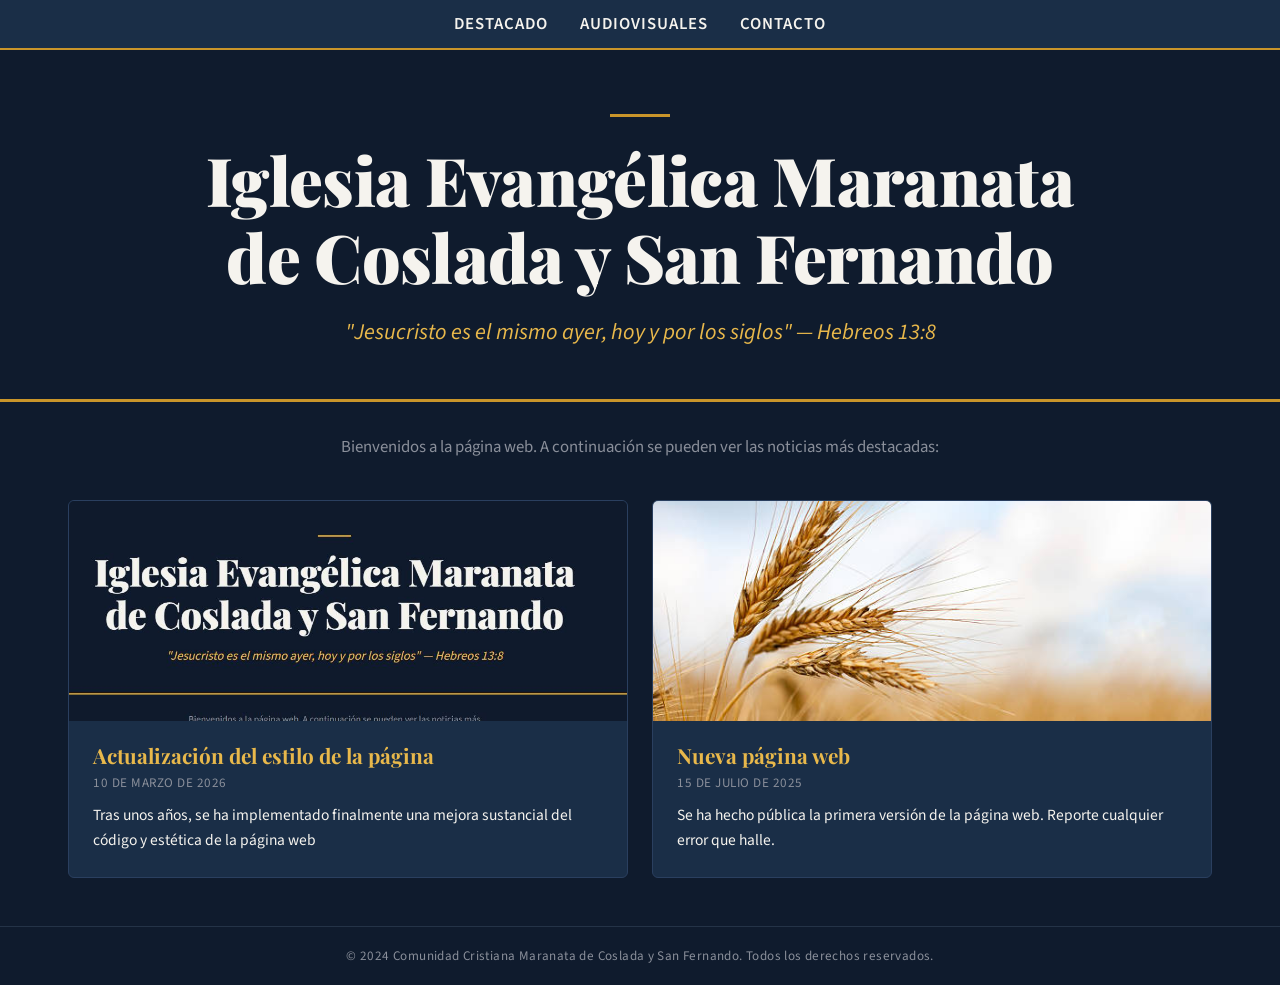
<file: index.html>
<!DOCTYPE html>
<html lang="es">
<head>
  <meta charset="UTF-8">
  <meta name="viewport" content="width=device-width, initial-scale=1.0">

  <!-- SEO -->
  <title>Destacado | Comunidad Cristiana Maranata de Coslada y San Fernando</title>
  <meta name="description" content="Página oficial de la Comunidad Cristiana Maranata, ubicada en Coslada y San Fernando de Henares. Noticias y novedades de la iglesia.">
  <meta name="keywords" content="Comunidad Cristiana Maranata, Coslada, San Fernando de Henares, iglesia evangélica">
  <meta name="author" content="Víctor Vázquez González">
  <meta name="robots" content="index, follow">

  <!-- Open Graph -->
  <meta property="og:title" content="Destacado | Comunidad Cristiana Maranata de Coslada">
  <meta property="og:description" content="Noticias y novedades de la Comunidad Cristiana Maranata de Coslada y San Fernando de Henares.">
  <meta property="og:type" content="website">
  <meta property="og:locale" content="es_ES">

  <!-- Fuentes -->
  <link rel="preconnect" href="https://fonts.googleapis.com">
  <link rel="preconnect" href="https://fonts.gstatic.com" crossorigin>
  <link href="https://fonts.googleapis.com/css2?family=Playfair+Display:wght@700;900&family=Source+Sans+3:wght@400;600&display=swap" rel="stylesheet">

  <!-- Estilos -->
  <link href="css/maranata.css?v=3" rel="stylesheet" type="text/css">
  <link href="css/index.css?v=3" rel="stylesheet" type="text/css">
</head>

<body>

  <!-- Navegación -->
  <nav class="Navegacion" id="nav" aria-label="Navegación principal"></nav>

  <button
    class="hamburguesa"
    onclick="toggleMenu()"
    aria-label="Abrir menú"
    aria-expanded="false"
    aria-controls="nav"
  >☰</button>

  <!-- Hero -->
  <header class="IndexTitulo">
    <h1>Iglesia Evangélica Maranata<br>de Coslada y San Fernando</h1>
    <h2><em>"Jesucristo es el mismo ayer, hoy y por los siglos"</em> — Hebreos 13:8</h2>
  </header>

  <!-- Destacados -->
  <main class="Destacados">
    <div class="Destacados__intro">
      <p class="Destacados__intro-texto">
        Bienvenidos a la página web. A continuación se pueden ver las noticias más destacadas:
      </p>
    </div>

    <div class="Destacados__linea">
      <!-- Generado automáticamente por js/destacados.js -->
    </div>
  </main>

  <!-- Pie de página -->
  <footer>
    <p>© 2024 Comunidad Cristiana Maranata de Coslada y San Fernando. Todos los derechos reservados.</p>
  </footer>

  <!-- Scripts -->
  <script src="js/generico.js?v=3"></script>
  <script src="js/destacados.js?v=3"></script>

</body>
</html>
</file>
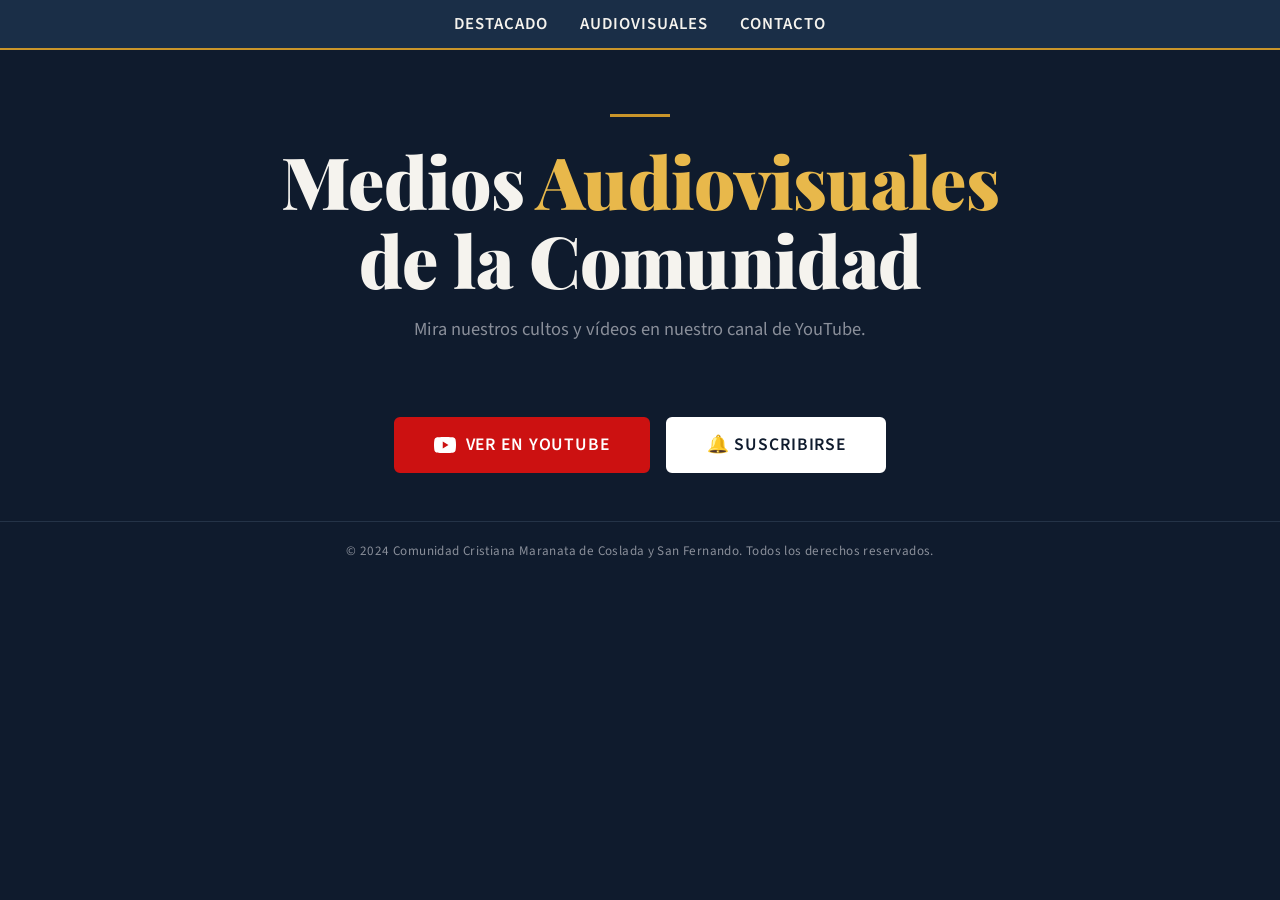
<file: audiovisuales.html>
<!DOCTYPE html>
<html lang="es">
<head>
  <meta charset="UTF-8">
  <meta name="viewport" content="width=device-width, initial-scale=1.0">

  <!-- SEO mejorado -->
  <title>Medios Audiovisuales | Comunidad Cristiana Maranata de Coslada</title>
  <meta name="description" content="Vídeos y transmisiones de la Comunidad Cristiana Maranata, ubicada en Coslada y San Fernando de Henares. Mira nuestros cultos en YouTube o directamente en la web.">
  <meta name="keywords" content="Comunidad Cristiana Maranata, Coslada, San Fernando de Henares, iglesia evangélica, vídeos, YouTube, cultos">
  <meta name="author" content="Víctor Vázquez González">
  <meta name="robots" content="index, follow">

  <!-- Open Graph (para redes sociales) -->
  <meta property="og:title" content="Medios Audiovisuales | Comunidad Cristiana Maranata de Coslada">
  <meta property="og:description" content="Vídeos y cultos de la Comunidad Cristiana Maranata de Coslada y San Fernando de Henares.">
  <meta property="og:type" content="website">
  <meta property="og:locale" content="es_ES">

  <!-- Fuentes -->
  <link rel="preconnect" href="https://fonts.googleapis.com">
  <link rel="preconnect" href="https://fonts.gstatic.com" crossorigin>
  <link href="https://fonts.googleapis.com/css2?family=Playfair+Display:wght@700;900&family=Source+Sans+3:wght@400;600&display=swap" rel="stylesheet">

  <!-- Estilos -->
  <link href="css/maranata.css?v=3" rel="stylesheet" type="text/css">

  <!-- Los scripts se cargan al final del body para que el DOM esté listo -->
</head>

<body>

  <!-- Navegación -->
  <nav class="Navegacion" id="nav" aria-label="Navegación principal"></nav>

  <button
    class="hamburguesa"
    onclick="toggleMenu()"
    aria-label="Abrir menú"
    aria-expanded="false"
    aria-controls="nav"
  >☰</button>

  <!-- Cabecera / Hero -->
  <header class="hero">
    <h1 class="hero__titulo">
      Medios <span>Audiovisuales</span><br>de la Comunidad
    </h1>
    <p class="hero__subtitulo">
      Mira nuestros cultos y vídeos en nuestro canal de YouTube.
    </p>
  </header>

  <!-- Botones YouTube -->
  <section class="opcionesVideo" aria-label="Enlace a YouTube">
    <a href="https://www.youtube.com/@CCristianaMaranataCoslada" target="_blank" rel="noopener noreferrer">
      <button type="button" class="btn-yt" aria-label="Ver en YouTube">
        <svg width="22" height="16" viewBox="0 0 22 16" fill="currentColor" aria-hidden="true">
          <path d="M21.54 2.5A2.76 2.76 0 0 0 19.6.55C17.88 0 11 0 11 0S4.12 0 2.4.55A2.76 2.76 0 0 0 .46 2.5 29 29 0 0 0 0 8a29 29 0 0 0 .46 5.5A2.76 2.76 0 0 0 2.4 15.45C4.12 16 11 16 11 16s6.88 0 8.6-.55a2.76 2.76 0 0 0 1.94-1.95A29 29 0 0 0 22 8a29 29 0 0 0-.46-5.5ZM8.75 11.38V4.62L14.5 8l-5.75 3.38Z"/>
        </svg>
        Ver en YouTube
      </button>
    </a>
    <a href="https://www.youtube.com/@CCristianaMaranataCoslada?sub_confirmation=1" target="_blank" rel="noopener noreferrer">
      <button type="button" class="btn-suscribir" aria-label="Suscribirse al canal">
        🔔 Suscribirse
      </button>
    </a>
  </section>

  <main></main>

  <!-- Pie de página -->
  <footer>
    <p>© 2024 Comunidad Cristiana Maranata de Coslada y San Fernando. Todos los derechos reservados.</p>
  </footer>

  <!-- Scripts al final del body: el DOM ya existe cuando se ejecutan -->
  <script src="js/generico.js?v=3"></script>
</body>
</html>
</file>
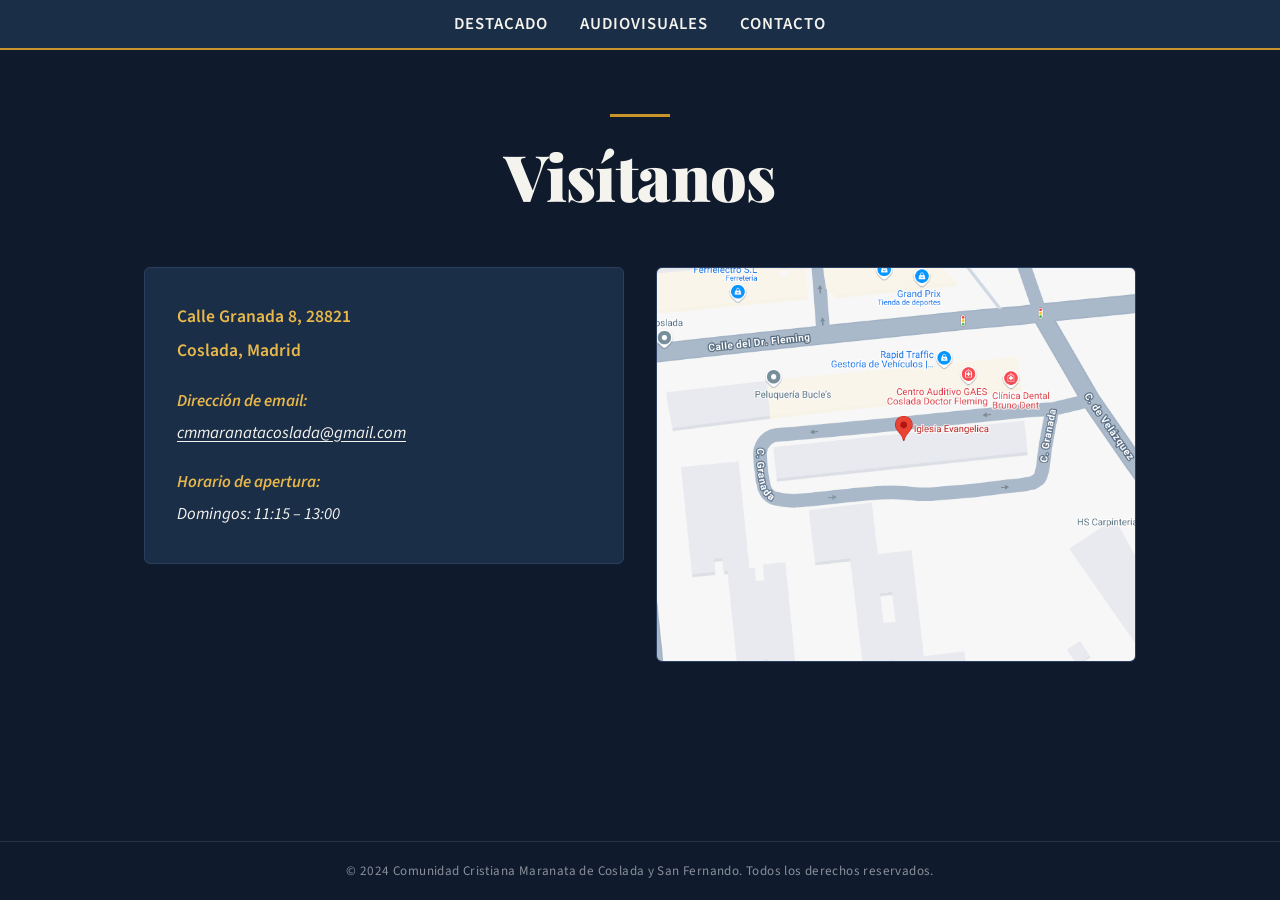
<file: contacto.html>
<!DOCTYPE html>
<html lang="es">
<head>
  <meta charset="UTF-8">
  <meta name="viewport" content="width=device-width, initial-scale=1.0">

  <!-- SEO -->
  <title>Contacto | Comunidad Cristiana Maranata de Coslada y San Fernando</title>
  <meta name="description" content="Contacta con la Comunidad Cristiana Maranata, ubicada en Calle Granada 8, Coslada, Madrid. Horario y dirección de email.">
  <meta name="keywords" content="Comunidad Cristiana Maranata, Coslada, contacto, iglesia evangélica, dirección">
  <meta name="author" content="Víctor Vázquez González">
  <meta name="robots" content="index, follow">

  <!-- Open Graph -->
  <meta property="og:title" content="Contacto | Comunidad Cristiana Maranata de Coslada">
  <meta property="og:description" content="Dirección, email y horario de la Comunidad Cristiana Maranata de Coslada y San Fernando de Henares.">
  <meta property="og:type" content="website">
  <meta property="og:locale" content="es_ES">

  <!-- Fuentes -->
  <link rel="preconnect" href="https://fonts.googleapis.com">
  <link rel="preconnect" href="https://fonts.gstatic.com" crossorigin>
  <link href="https://fonts.googleapis.com/css2?family=Playfair+Display:wght@700;900&family=Source+Sans+3:wght@400;600&display=swap" rel="stylesheet">

  <!-- Estilos -->
  <link href="css/maranata.css?v=3" rel="stylesheet" type="text/css">
  <link href="css/contacto.css?v=3" rel="stylesheet" type="text/css">
</head>

<body>

  <!-- Navegación -->
  <nav class="Navegacion" id="nav" aria-label="Navegación principal"></nav>

  <button
    class="hamburguesa"
    onclick="toggleMenu()"
    aria-label="Abrir menú"
    aria-expanded="false"
    aria-controls="nav"
  >☰</button>

  <!-- Hero -->
  <header class="ContactoIndex">
    <h1>Visítanos</h1>
  </header>

  <!-- Contacto -->
  <main class="Contacto">

    <address class="Contacto__texto Contacto__item">
      <p>
        <em>Calle Granada 8, 28821<br>Coslada, Madrid</em>
      </p>
      <p>
        <b>Dirección de email:</b><br>
        <a href="mailto:cmmaranatacoslada@gmail.com" class="Contacto__texto-correo">
          cmmaranatacoslada@gmail.com
        </a>
      </p>
      <p>
        <b>Horario de apertura:</b><br>
        Domingos: 11:15 – 13:00
      </p>
    </address>

    <div class="Contacto__mapa Contacto__item">
      <a href="https://maps.app.goo.gl/aPxzSWpiAp6mCGGy7" target="_blank" rel="noopener noreferrer" aria-label="Ver ubicación en Google Maps">
        <img src="img/mapa.PNG" alt="Mapa de ubicación de la Comunidad Maranata en Coslada">
      </a>
    </div>

  </main>

  <!-- Pie de página -->
  <footer>
    <p>© 2024 Comunidad Cristiana Maranata de Coslada y San Fernando. Todos los derechos reservados.</p>
  </footer>

  <!-- Scripts -->
  <script src="js/generico.js?v=3"></script>

</body>
</html>
</file>
<file: css/maranata.css>
/*
  Theme Name: Maranata
  Author: Víctor Vázquez González
  Description: Estilos para la web de la Comunidad Cristiana Maranata de Coslada
  Version: 3.0
  License: Todos los derechos reservados
*/

/* ─── Variables ─────────────────────────────────────── */
:root {
  --navy:       #0f1b2d;
  --navy-mid:   #1a2e47;
  --gold:       #c9952a;
  --gold-light: #e8b84b;
  --red-yt:     #cc1111;
  --white:      #f5f3ee;
  --grey-mid:   #8a8f9a;
  --radius:     6px;
  --transition: 0.25s ease;
}

/* ─── Reset y base ──────────────────────────────────── */
*, *::before, *::after {
  box-sizing: border-box;
  margin: 0;
  padding: 0;
}

body {
  background-color: var(--navy);
  color: var(--white);
  font-family: 'Source Sans 3', Arial, sans-serif;
  min-height: 100vh;
  display: flex;
  flex-direction: column;
}

a { color: inherit; text-decoration: none; }

/* ─── Navegación ────────────────────────────────────── */
.Navegacion {
  background-color: var(--navy-mid);
  border-bottom: 2px solid var(--gold);
  position: relative;
  z-index: 100;
}

.Navegacion__ul {
  list-style: none;
  display: flex;
  justify-content: center;
  gap: 2rem;
  padding: 0.75rem 1.5rem;
}

.Navegacion__item a {
  font-family: 'Source Sans 3', sans-serif;
  font-weight: 600;
  font-size: 1.05rem;
  letter-spacing: 0.06em;
  text-transform: uppercase;
  color: var(--white);
  padding: 0.3rem 0;
  border-bottom: 2px solid transparent;
  transition: color var(--transition), border-color var(--transition);
}

.Navegacion__item a:hover,
.Navegacion__item a.active {
  color: var(--gold-light);
  border-bottom-color: var(--gold-light);
}

/* Botón hamburguesa */
.hamburguesa {
  display: none;
  position: absolute;
  top: 0.85rem;
  right: 1rem;
  background: transparent;
  border: none;
  cursor: pointer;
  font-size: 1.8rem;
  color: var(--white);
  z-index: 200;
  line-height: 1;
  padding: 0.2rem;
  transition: color var(--transition);
}
.hamburguesa:hover { color: var(--gold-light); }

/* ─── Hero / Título ─────────────────────────────────── */
.hero {
  text-align: center;
  padding: 4rem 1.5rem 2.5rem;
  position: relative;
}

.hero::before {
  content: '';
  display: block;
  width: 60px;
  height: 3px;
  background: var(--gold);
  margin: 0 auto 1.5rem;
}

.hero__titulo {
  font-family: 'Playfair Display', Georgia, serif;
  font-size: clamp(2.2rem, 6vw, 4.5rem);
  font-weight: 900;
  color: var(--white);
  line-height: 1.1;
  letter-spacing: -0.01em;
}

.hero__titulo span {
  color: var(--gold-light);
}

.hero__subtitulo {
  margin-top: 1rem;
  font-size: clamp(0.95rem, 2.5vw, 1.15rem);
  color: var(--grey-mid);
  font-weight: 400;
  max-width: 520px;
  margin-left: auto;
  margin-right: auto;
  line-height: 1.6;
}

/* ─── Botones YouTube ───────────────────────────────── */
.opcionesVideo {
  display: flex;
  justify-content: center;
  gap: 1rem;
  flex-wrap: wrap;
  padding: 2rem 1rem 3rem;
}

.btn-yt {
  display: inline-flex;
  align-items: center;
  gap: 0.6rem;
  font-family: 'Source Sans 3', sans-serif;
  font-size: 1.1rem;
  font-weight: 600;
  letter-spacing: 0.05em;
  text-transform: uppercase;
  padding: 0.85rem 2.4rem;
  background-color: var(--red-yt);
  color: #fff;
  border: 2px solid var(--red-yt);
  border-radius: var(--radius);
  cursor: pointer;
  transition: background var(--transition), border-color var(--transition), transform var(--transition);
}

.btn-yt:hover {
  background-color: #a50e0e;
  border-color: #a50e0e;
  transform: translateY(-2px);
}
.btn-yt:active { transform: translateY(0); }

.btn-suscribir {
  display: inline-flex;
  align-items: center;
  gap: 0.6rem;
  font-family: 'Source Sans 3', sans-serif;
  font-size: 1.1rem;
  font-weight: 600;
  letter-spacing: 0.05em;
  text-transform: uppercase;
  padding: 0.85rem 2.4rem;
  background-color: #fff;
  color: var(--navy);
  border: 2px solid #fff;
  border-radius: var(--radius);
  cursor: pointer;
  transition: background var(--transition), color var(--transition), transform var(--transition);
}

.btn-suscribir:hover {
  background-color: #e8e8e8;
  border-color: #e8e8e8;
  transform: translateY(-2px);
}
.btn-suscribir:active { transform: translateY(0); }

/* ─── Footer ────────────────────────────────────────── */
footer {
  text-align: center;
  padding: 1.25rem 1rem;
  font-size: 0.82rem;
  color: var(--grey-mid);
  border-top: 1px solid #243347;
  letter-spacing: 0.03em;
}

/* ─── Responsive ────────────────────────────────────── */
@media (max-width: 768px) {

  .hamburguesa {
    display: block;
  }

  .Navegacion {
    padding-top: 3.5rem;
  }

  .Navegacion__ul {
    display: none;
    flex-direction: column;
    align-items: flex-start;
    gap: 0;
    padding: 0.5rem 1.5rem 1rem;
  }

  .Navegacion__ul.is-open {
    display: flex;
  }

  .Navegacion__item a {
    display: block;
    font-size: 1.2rem;
    padding: 0.6rem 0;
    border-bottom: 1px solid #2e4060;
    width: 100%;
  }

  .hero {
    padding: 2.5rem 1rem 1.5rem;
  }
}
</file>
<file: css/index.css>
/*
  Theme Name: Index
  Author: Víctor Vázquez González
  Description: Estilos específicos de la página de inicio
  Version: 3.0
  License: Todos los derechos reservados
*/

/* ─── Hero / Título ─────────────────────────────────── */
.IndexTitulo {
  text-align: center;
  padding: 4rem 1.5rem 3rem;
  position: relative;
}

.IndexTitulo::before {
  content: '';
  display: block;
  width: 60px;
  height: 3px;
  background: var(--gold);
  margin: 0 auto 1.5rem;
}

.IndexTitulo h1 {
  font-family: 'Playfair Display', Georgia, serif;
  font-size: clamp(2rem, 6vw, 4.2rem);
  font-weight: 900;
  color: var(--white);
  line-height: 1.15;
  letter-spacing: -0.01em;
}

.IndexTitulo h2 {
  margin-top: 1.2rem;
  font-family: 'Source Sans 3', sans-serif;
  font-size: clamp(1rem, 2.5vw, 1.4rem);
  font-weight: 400;
  font-style: italic;
  color: var(--gold-light);
  line-height: 1.6;
}

/* ─── Sección Destacados ────────────────────────────── */
.Destacados {
  flex: 1;
  border-top: 3px solid var(--gold);
  padding: 0 1rem 3rem;
}

.Destacados__intro {
  text-align: center;
  padding: 2rem 1rem 1rem;
}

.Destacados__intro-texto {
  font-size: 1.05rem;
  color: var(--grey-mid);
  max-width: 600px;
  margin: 0 auto;
  line-height: 1.6;
}

.Destacados__linea {
  display: flex;
  flex-wrap: wrap;
  justify-content: center;
  gap: 1.5rem;
  margin-top: 1.5rem;
}

/* ─── Tarjeta de entrada ────────────────────────────── */
.Destacados__linea-entrada {
  flex: 0 0 auto;
  width: 560px;
  max-width: 100%;
  background-color: var(--navy-mid);
  border: 1px solid #2a3f5f;
  border-radius: var(--radius);
  overflow: hidden;
  transition: transform var(--transition), box-shadow var(--transition);
}

.Destacados__linea-entrada:hover {
  transform: translateY(-4px);
  box-shadow: 0 8px 24px rgba(0, 0, 0, 0.4);
}

.Destacados__linea-entrada-imagen {
  width: 100%;
  height: 220px;
  overflow: hidden;
}

.Destacados__linea-entrada-imagen img {
  width: 100%;
  height: 100%;
  object-fit: cover;
  display: block;
}

.Destacados__linea-entrada-descripcion {
  padding: 1.25rem 1.5rem 1.5rem;
}

.Destacados__linea-entrada-descripcion-titulo {
  font-family: 'Playfair Display', Georgia, serif;
  font-size: 1.3rem;
  font-weight: 700;
  color: var(--gold-light);
  margin-bottom: 0.3rem;
}

.Destacados__linea-entrada-descripcion-fecha {
  display: block;
  font-size: 0.82rem;
  color: var(--grey-mid);
  letter-spacing: 0.04em;
  text-transform: uppercase;
  margin-bottom: 0.7rem;
}

.Destacados__linea-entrada-descripcion-texto {
  font-size: 0.97rem;
  color: var(--white);
  line-height: 1.6;
  overflow-wrap: break-word;
}

/* ─── Responsive ────────────────────────────────────── */
@media (max-width: 768px) {
  .IndexTitulo {
    padding: 2.5rem 1rem 2rem;
  }

  .Destacados__linea-entrada {
    width: 100%;
  }
}
</file>
<file: css/contacto.css>
/*
  Theme Name: Contacto
  Author: Víctor Vázquez González
  Description: Estilos específicos de la página de contacto
  Version: 3.0
  License: Todos los derechos reservados
*/

/* ─── Hero / Título ─────────────────────────────────── */
.ContactoIndex {
  text-align: center;
  padding: 4rem 1.5rem 2.5rem;
  position: relative;
}

.ContactoIndex::before {
  content: '';
  display: block;
  width: 60px;
  height: 3px;
  background: var(--gold);
  margin: 0 auto 1.5rem;
}

.ContactoIndex h1 {
  font-family: 'Playfair Display', Georgia, serif;
  font-size: clamp(2.2rem, 6vw, 4rem);
  font-weight: 900;
  color: var(--white);
  line-height: 1.1;
  letter-spacing: -0.01em;
}

/* ─── Sección de contacto ───────────────────────────── */
.Contacto {
  display: flex;
  justify-content: center;
  align-items: flex-start;
  flex-wrap: wrap;
  gap: 2rem;
  padding: 1rem 2rem 4rem;
  flex: 1;
}

.Contacto__item {
  flex: 1 1 300px;
  max-width: 480px;
}

/* ─── Bloque de texto ───────────────────────────────── */
.Contacto__texto {
  background-color: var(--navy-mid);
  border: 1px solid #2a3f5f;
  border-radius: var(--radius);
  padding: 2rem;
  font-size: 1.05rem;
  line-height: 1.9;
  color: var(--white);
}

.Contacto__texto p {
  margin-bottom: 1.1rem;
}

.Contacto__texto p:last-child {
  margin-bottom: 0;
}

.Contacto__texto em {
  font-style: normal;
  color: var(--gold-light);
  font-size: 1.1rem;
  font-weight: 600;
}

.Contacto__texto b {
  color: var(--gold-light);
  font-weight: 600;
}

.Contacto__texto-correo {
  color: var(--white);
  text-decoration: underline;
  text-underline-offset: 3px;
  transition: color var(--transition);
}

.Contacto__texto-correo:hover {
  color: var(--gold-light);
}

/* ─── Mapa ──────────────────────────────────────────── */
.Contacto__mapa a {
  display: block;
  border-radius: var(--radius);
  overflow: hidden;
  border: 1px solid #2a3f5f;
  transition: box-shadow var(--transition), transform var(--transition);
}

.Contacto__mapa a:hover {
  transform: translateY(-3px);
  box-shadow: 0 8px 24px rgba(0, 0, 0, 0.4);
}

.Contacto__mapa img {
  width: 100%;
  height: auto;
  display: block;
}

/* ─── Responsive ────────────────────────────────────── */
@media (max-width: 768px) {
  .ContactoIndex {
    padding: 2.5rem 1rem 1.5rem;
  }

  .Contacto {
    padding: 1rem 1rem 3rem;
  }

  .Contacto__item {
    flex: 1 1 100%;
    max-width: 100%;
  }
}
</file>
